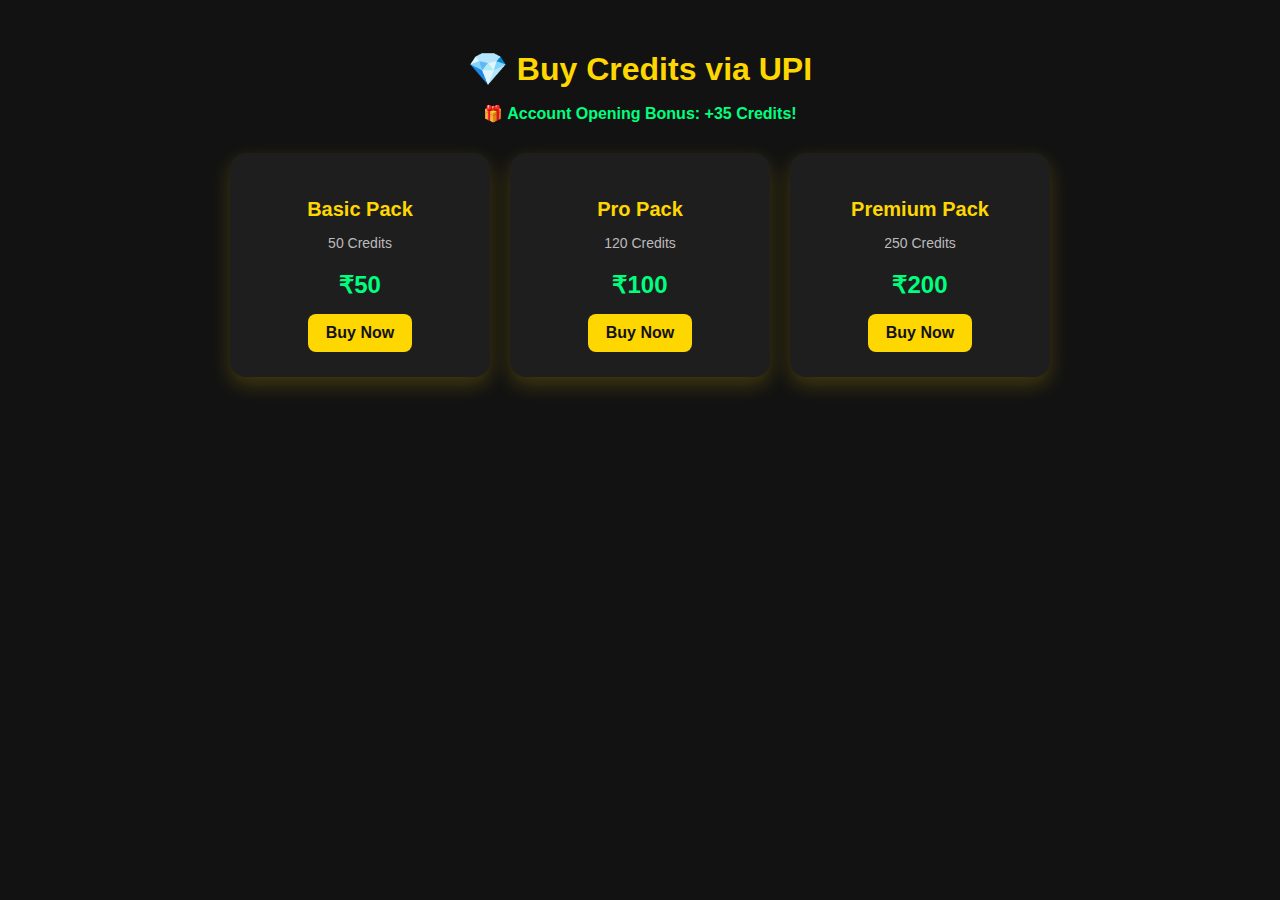
<file: index.html>
<!DOCTYPE html>
<html lang="en">
<head>
    <meta charset="UTF-8">
    <meta name="viewport" content="width=device-width, initial-scale=1.0">
    <title>Buy Credits via UPI</title>
    <link rel="stylesheet" href="style.css">
</head>
<body>
    <div class="container">
        <h1>💎 Buy Credits via UPI</h1>
        <p class="bonus">🎁 Account Opening Bonus: +35 Credits!</p>

        <div class="cards">
            <!-- Card 1 -->
            <div class="card">
                <h3>Basic Pack</h3>
                <p>50 Credits</p>
                <h2>₹50</h2>
                <a href="upi://pay?pa=yashwantkhutte4-3@okhdfcbank&pn=Yashwant&am=50&cu=INR" class="buy-btn">Buy Now</a>
            </div>

            <!-- Card 2 -->
            <div class="card">
                <h3>Pro Pack</h3>
                <p>120 Credits</p>
                <h2>₹100</h2>
                <a href="upi://pay?pa=yashwantkhutte4-3@okhdfcbank&pn=Yashwant&am=100&cu=INR" class="buy-btn">Buy Now</a>
            </div>

            <!-- Card 3 -->
            <div class="card">
                <h3>Premium Pack</h3>
                <p>250 Credits</p>
                <h2>₹200</h2>
                <a href="upi://pay?pa=yashwantkhutte4-3@okhdfcbank&pn=Yashwant&am=200&cu=INR" class="buy-btn">Buy Now</a>
            </div>
        </div>
    </div>
</body>
</html>
</file>
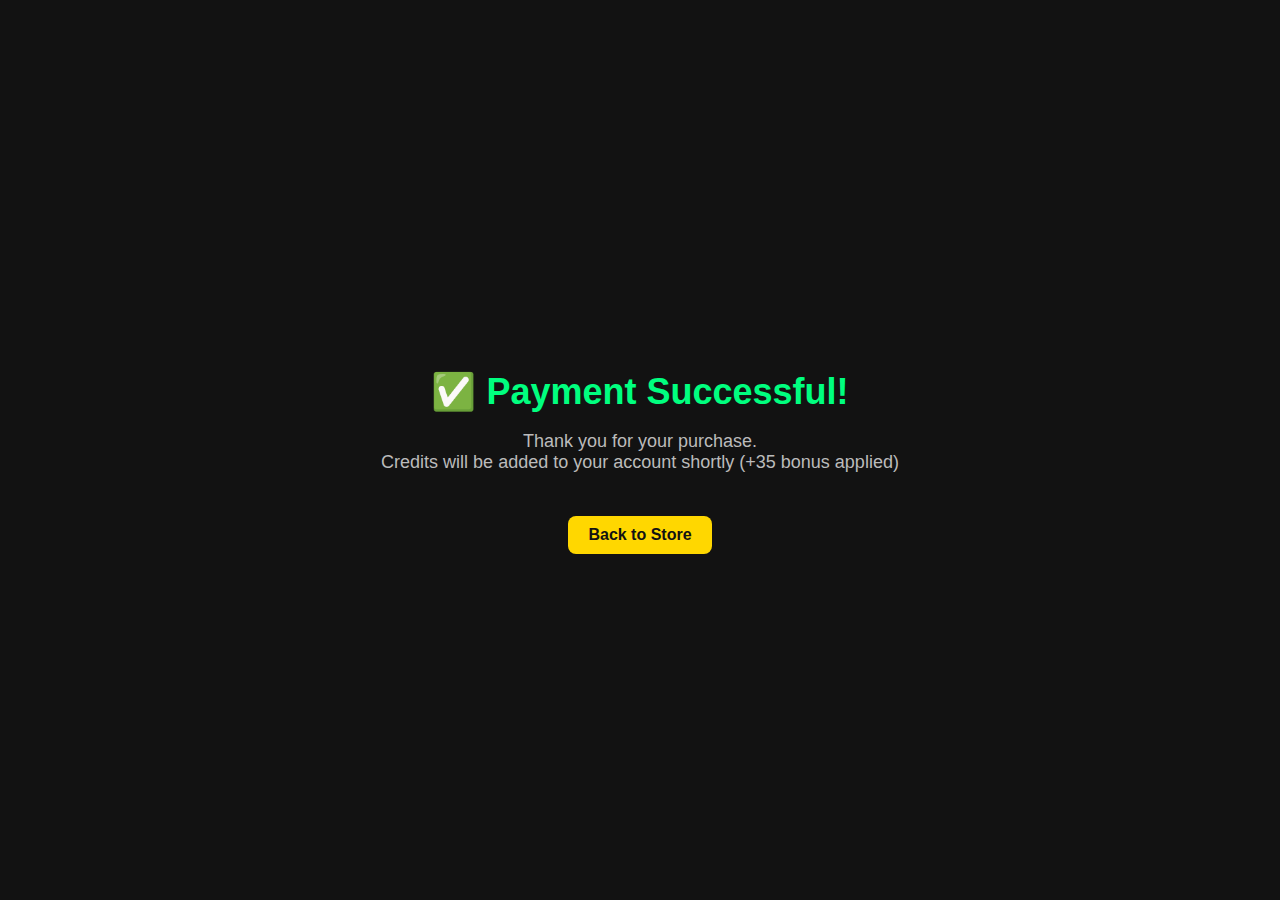
<file: payment-success.html>
<!DOCTYPE html>
<html lang="en">
<head>
    <meta charset="UTF-8">
    <meta name="viewport" content="width=device-width, initial-scale=1.0">
    <title>Payment Success</title>
    <style>
        body {
            font-family: 'Poppins', sans-serif;
            background: #121212;
            color: #fff;
            display: flex;
            justify-content: center;
            align-items: center;
            height: 100vh;
            text-align: center;
            margin: 0;
        }
        h1 {
            color: #00FF7F;
            font-size: 36px;
            margin-bottom: 15px;
        }
        p {
            color: #bbb;
            font-size: 18px;
        }
        a {
            display: inline-block;
            margin-top: 25px;
            padding: 10px 20px;
            background: #FFD700;
            color: #121212;
            border-radius: 8px;
            text-decoration: none;
            font-weight: 600;
        }
        a:hover {
            background: #FFB700;
        }
    </style>
</head>
<body>
    <div>
        <h1>✅ Payment Successful!</h1>
        <p>Thank you for your purchase.<br>Credits will be added to your account shortly (+35 bonus applied)</p>
        <a href="index.html">Back to Store</a>
    </div>
</body>
</html>
</file>
<file: style.css>
/* General */
body {
    margin: 0;
    font-family: 'Poppins', sans-serif;
    background: #121212;
    color: #fff;
}

.container {
    max-width: 900px;
    margin: 50px auto;
    text-align: center;
    padding: 0 20px;
}

h1 {
    font-size: 32px;
    color: #FFD700;
    margin-bottom: 10px;
}

.bonus {
    color: #00FF7F;
    margin-bottom: 30px;
    font-weight: 600;
}

/* Cards Container */
.cards {
    display: flex;
    flex-wrap: wrap;
    justify-content: center;
    gap: 20px;
}

/* Single Card */
.card {
    background: #1E1E1E;
    padding: 25px 20px;
    border-radius: 16px;
    width: 220px;
    box-shadow: 0 8px 20px rgba(255, 215, 0, 0.2);
    transition: transform 0.3s, box-shadow 0.3s;
}

.card h3 {
    color: #FFD700;
    margin-bottom: 8px;
    font-size: 20px;
}

.card p {
    color: #bbb;
    margin-bottom: 12px;
    font-size: 14px;
}

.card h2 {
    color: #00FF7F;
    margin-bottom: 15px;
}

/* Button */
.buy-btn {
    display: inline-block;
    padding: 10px 18px;
    border-radius: 8px;
    background: #FFD700;
    color: #121212;
    text-decoration: none;
    font-weight: 600;
    transition: background 0.3s, transform 0.2s;
}

.buy-btn:hover {
    background: #FFB700;
    transform: translateY(-2px);
}

/* Card hover effect */
.card:hover {
    transform: translateY(-5px);
    box-shadow: 0 12px 25px rgba(255, 215, 0, 0.4);
}

/* Responsive */
@media screen and (max-width: 700px) {
    .cards {
        flex-direction: column;
        align-items: center;
    }
}
</file>
